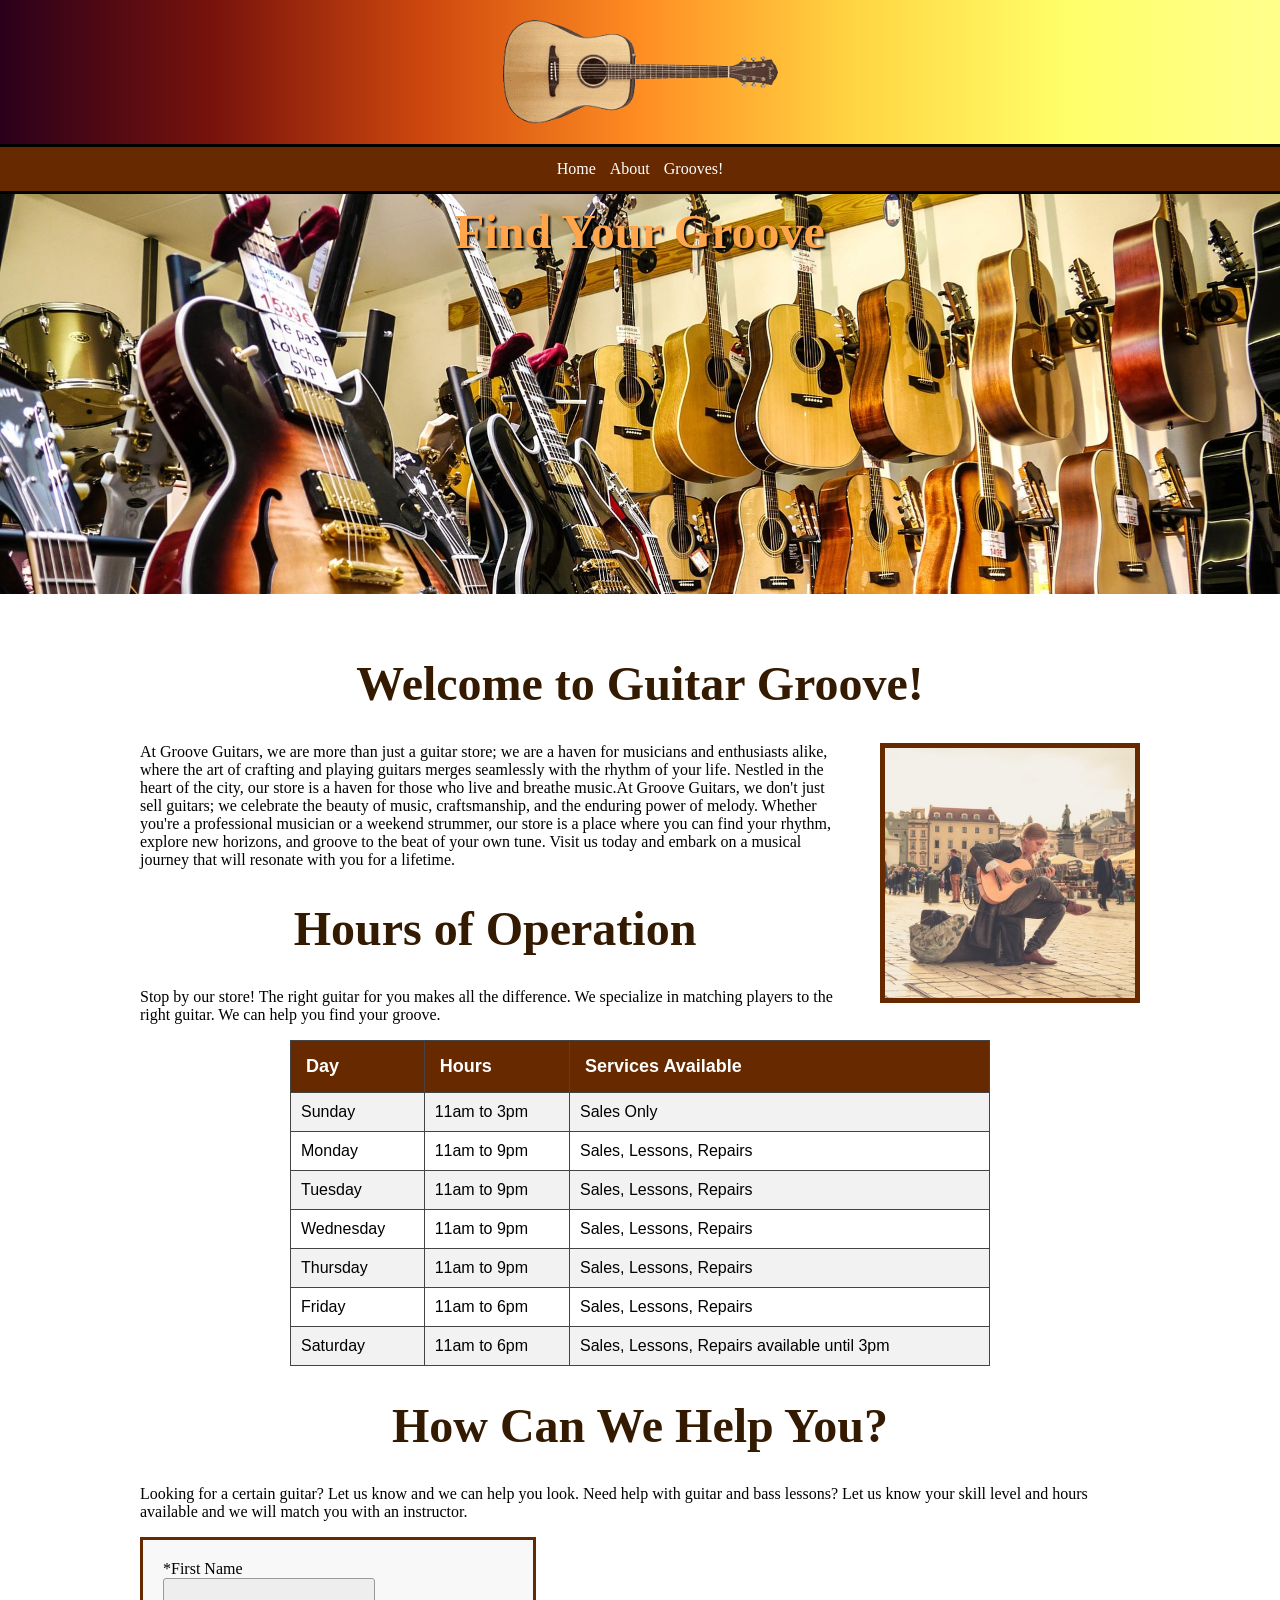
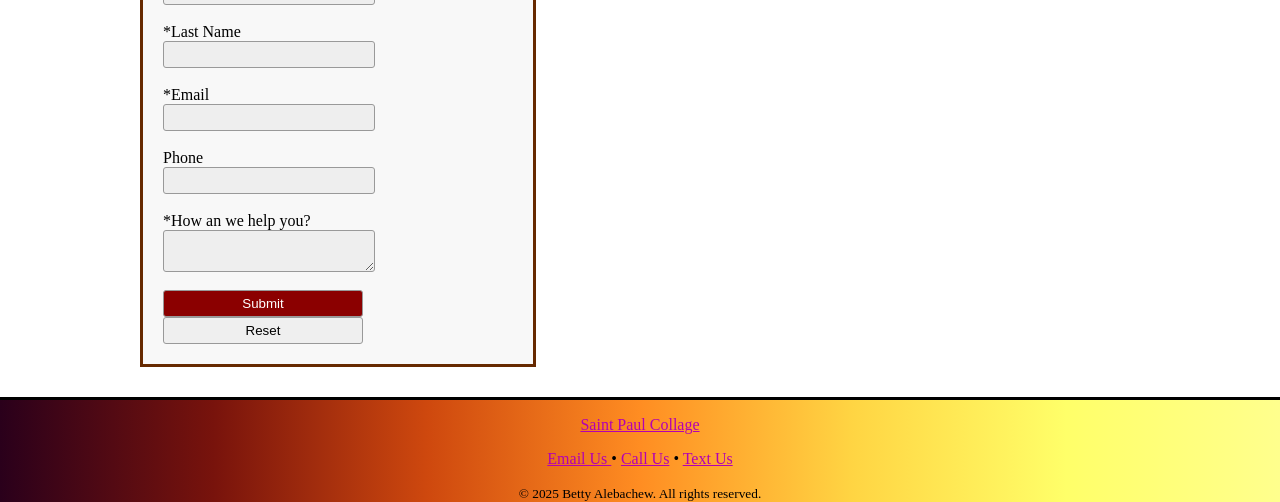
<file: index.html>
<!DOCTYPE html>
<html lang="en">
<head>
	<meta charset="utf-8">
	<meta name="viewport" content="width=device-width,initial-scale=1.0"/>
	<meta name="description" content="Groove guitars carries the grooviest guitars on the planet! stop by our store to find your grove.">
	<title>Groove Guitars::Home</title>
	<link rel="stylesheet"href="style.css">
	 </head>
<body>

	<header>
	<img src="images/guitar1111.png" height="269" width="570" alt="Groove Guitars logo"class="logo">	
	</header>

    <nav>
    	<ul>
    		<li><a href="index.html">Home</a></li>
    		<li><a href="about.html">About</a></li>
    		<li><a href="grooves.html">Grooves!</a></li>
    	</ul>
    </nav>
     <div class="home-hero">
     <h1>Find Your Groove</h1>
     </div>	

     <main>
     	
		<h1>Welcome to Guitar Groove!</h1>
    <img src="images/guitar2.jpg" width="300 px"height="300"alt="A guy playing guitar"class="float-right">

        <p>At Groove Guitars, we are more than just a guitar store; we are a haven for musicians and enthusiasts alike, where the art of crafting and playing guitars merges seamlessly with the rhythm of your life. Nestled in the heart of the city, our store is a haven for those who live and breathe music.At Groove Guitars, we don't just sell guitars; we celebrate the beauty of music, craftsmanship, and the enduring power of melody. Whether you're a professional musician or a weekend strummer, our store is a place where you can find your rhythm, explore new horizons, and groove to the beat of your own tune. Visit us today and embark on a musical journey that will resonate with you for a lifetime.
        </p>

        <h1>Hours of Operation</h1>

        <p>Stop by our store! The right guitar for you makes all the difference. We specialize in matching players to the right guitar. We can help you find your groove.</p>
        <table>
         	<tr>
             <th>Day</th>
             <th>Hours</th>
             <th>Services Available</th>
           </tr>
           <tr>
             <td>Sunday</td>
             <td>11am to 3pm</td>
             <td>Sales Only</td>
           </tr>
           <tr>
             <td>Monday</td>
             <td>11am to 9pm</td>
             <td>Sales, Lessons, Repairs</td>
            </tr>
           <tr>
             <td>Tuesday</td>
             <td>11am to 9pm</td>
             <td>Sales, Lessons, Repairs</td>
            </tr>
           <tr>
             <td>Wednesday</td>
             <td>11am to 9pm</td>
             <td>Sales, Lessons, Repairs</td>
          </tr>
          <tr>
             <td>Thursday</td>
             <td>11am to 9pm</td>
             <td>Sales, Lessons, Repairs</td>
          </tr>
          <tr>
             <td>Friday</td>
             <td>11am to 6pm</td>
             <td>Sales, Lessons, Repairs</td>
          </tr>
          <tr>
             <td>Saturday</td>
             <td>11am to 6pm</td>
             <td>Sales, Lessons, Repairs available until 3pm</td>
          </tr>
        </table>

        <h1>How Can We Help You?</h1>

        <p>Looking for a certain guitar? Let us know and we can help you look. Need help with guitar and bass lessons? Let us know your skill level and hours available and we will match you with an instructor.</p>

        <form action="https://webdevstudents.com/portfolio/submit-form.php" method="post">
       	<lebel for="first name">*First Name</lebel>
       	<input type="text" name="first_name" id="first_name" required><br>
       	<lebel for="last_name">*Last Name</lebel>
       	<input type="text" name="last_name" id="last_name" required><br>
       	<lebel for="email">*Email</lebel>
       	<input type="email" name="email" id="v" required><br>
       	<lebel for="phone">Phone</lebel>
       	<input type="tel" name="phone" id="phone" required><br>
       	<label for="comments">*How an we help you?</label><br>
       	<textarea id="comments" name="comments"></textarea><br>
       	<input type="submit">
       	<input type="reset">
       </form>


    </main>

	<footer>
		<p><a href="https://saintpaul.edu" target="_blank">Saint Paul Collage</a></p>
		<p><a href="mailto:bettydave1525@gmail.com">Email Us
		</a> &bull;
			<a href="tel:6124348621">Call Us</a> &bull;
			<a href="sms:6124348621">Text Us</a></p>


		<small>&copy; 2025 Betty Alebachew. All rights reserved.</small>
	</footer>
</body>
</html>
</file>
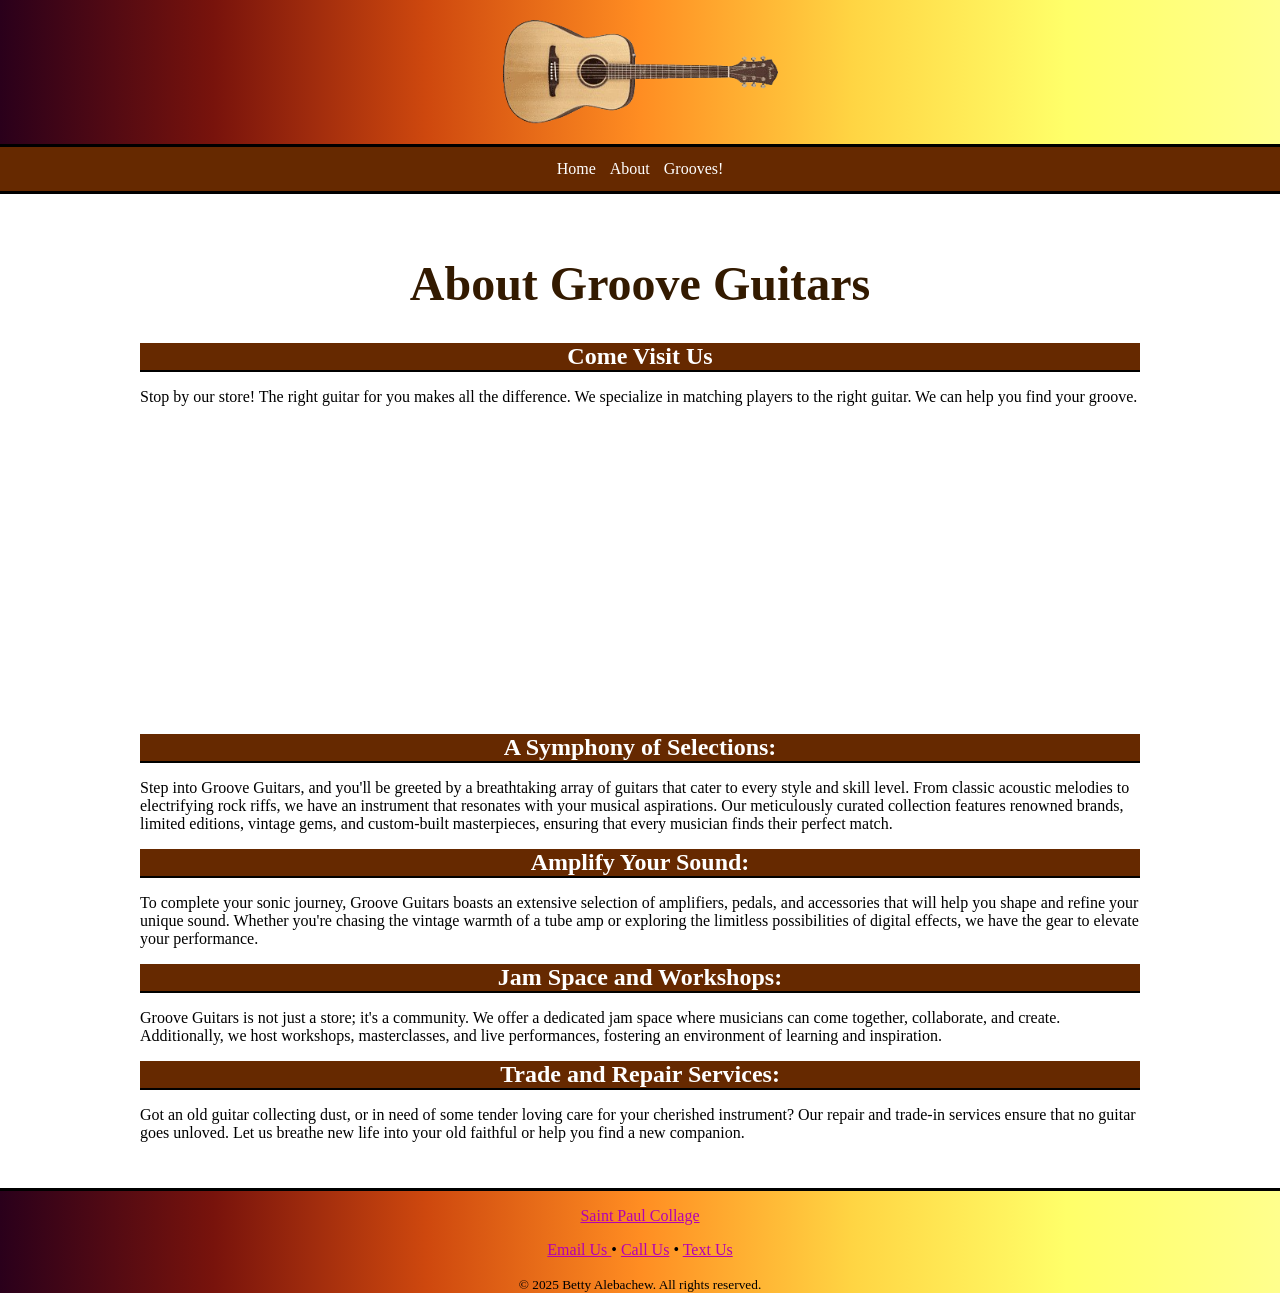
<file: about.html>
<!DOCTYPE html>
<html lang="en">
<head>
	<meta charset="utf-8">
	<meta name="viewport" content="width=device-width,initial-scale=1.0"/>
	<meta name="description" content="Groove guitars carries the grooviest guitars on the planet! stop by our store to find your grove.">
	<title>Groove Guitars::Home</title>
	<link rel="stylesheet"href="style.css">
	 </head>
<body>
	<header>
	<img src="images/guitar1111.png" height="269" width="570" alt="Groove Guitars logo"class="logo">	
	</header>

    <nav>
    	<ul>
    		<li><a href="index.html">Home</a></li>
    		<li><a href="about.html">About</a></li>
    		<li><a href="grooves.html">Grooves!</a></li>
    	</ul>
    </nav>

     
     <main>
     	<h1> About Groove Guitars</h1>	

     	<h2>Come Visit Us</h2> 
     	<p>Stop by our store! The right guitar for you makes all the difference. We specialize in matching players to the right guitar. We can help you find your groove.</p>
     	<iframe src="https://www.google.com/maps/embed?pb=!1m18!1m12!1m3!1d5647.464109002451!2d-93.111261!3d44.949114699999996!2m3!1f0!2f0!3f0!3m2!1i1024!2i768!4f13.1!3m3!1m2!1s0x87f62aa4b9cbd887%3A0xee7598b8b07f1abc!2sSaint%20Paul%20College!5e0!3m2!1sen!2sus!4v1761323715662!5m2!1sen!2sus" width="100%" height="300px" style="border:0;" allowfullscreen="" loading="lazy" referrerpolicy="no-referrer-when-downgrade"></iframe>

     	<h2>A Symphony of Selections:</h2>

     	<p>Step into Groove Guitars, and you'll be greeted by a breathtaking array of guitars that cater to every style and skill level. From classic acoustic melodies to electrifying rock riffs, we have an instrument that resonates with your musical aspirations. Our meticulously curated collection features renowned brands, limited editions, vintage gems, and custom-built masterpieces, ensuring that every musician finds their perfect match.</p>

     	<h2>Amplify Your Sound:</h2>

     	<p>To complete your sonic journey, Groove Guitars boasts an extensive selection of amplifiers, pedals, and accessories that will help you shape and refine your unique sound. Whether you're chasing the vintage warmth of a tube amp or exploring the limitless possibilities of digital effects, we have the gear to elevate your performance.</p>

     	<h2>Jam Space and Workshops:</h2>

     	<p>Groove Guitars is not just a store; it's a community. We offer a dedicated jam space where musicians can come together, collaborate, and create. Additionally, we host workshops, masterclasses, and live performances, fostering an environment of learning and inspiration.</p>

     	<h2>Trade and Repair Services:</h2>

     	<p>Got an old guitar collecting dust, or in need of some tender loving care for your cherished instrument? Our repair and trade-in services ensure that no guitar goes unloved. Let us breathe new life into your old faithful or help you find a new companion.</p>



     </main>
     	<footer>
		<p><a href="https://saintpaul.edu" target="_blank">Saint Paul Collage</a></p>
		<p><a href="mailto:bettydave1525@gmail.com">Email Us
		</a> &bull;
			<a href="tel:6124348621">Call Us</a> &bull;
			<a href="sms:6124348621">Text Us</a></p>


		<small>&copy; 2025 Betty Alebachew. All rights reserved.</small>
	</footer>
</body>
</html>
</file>
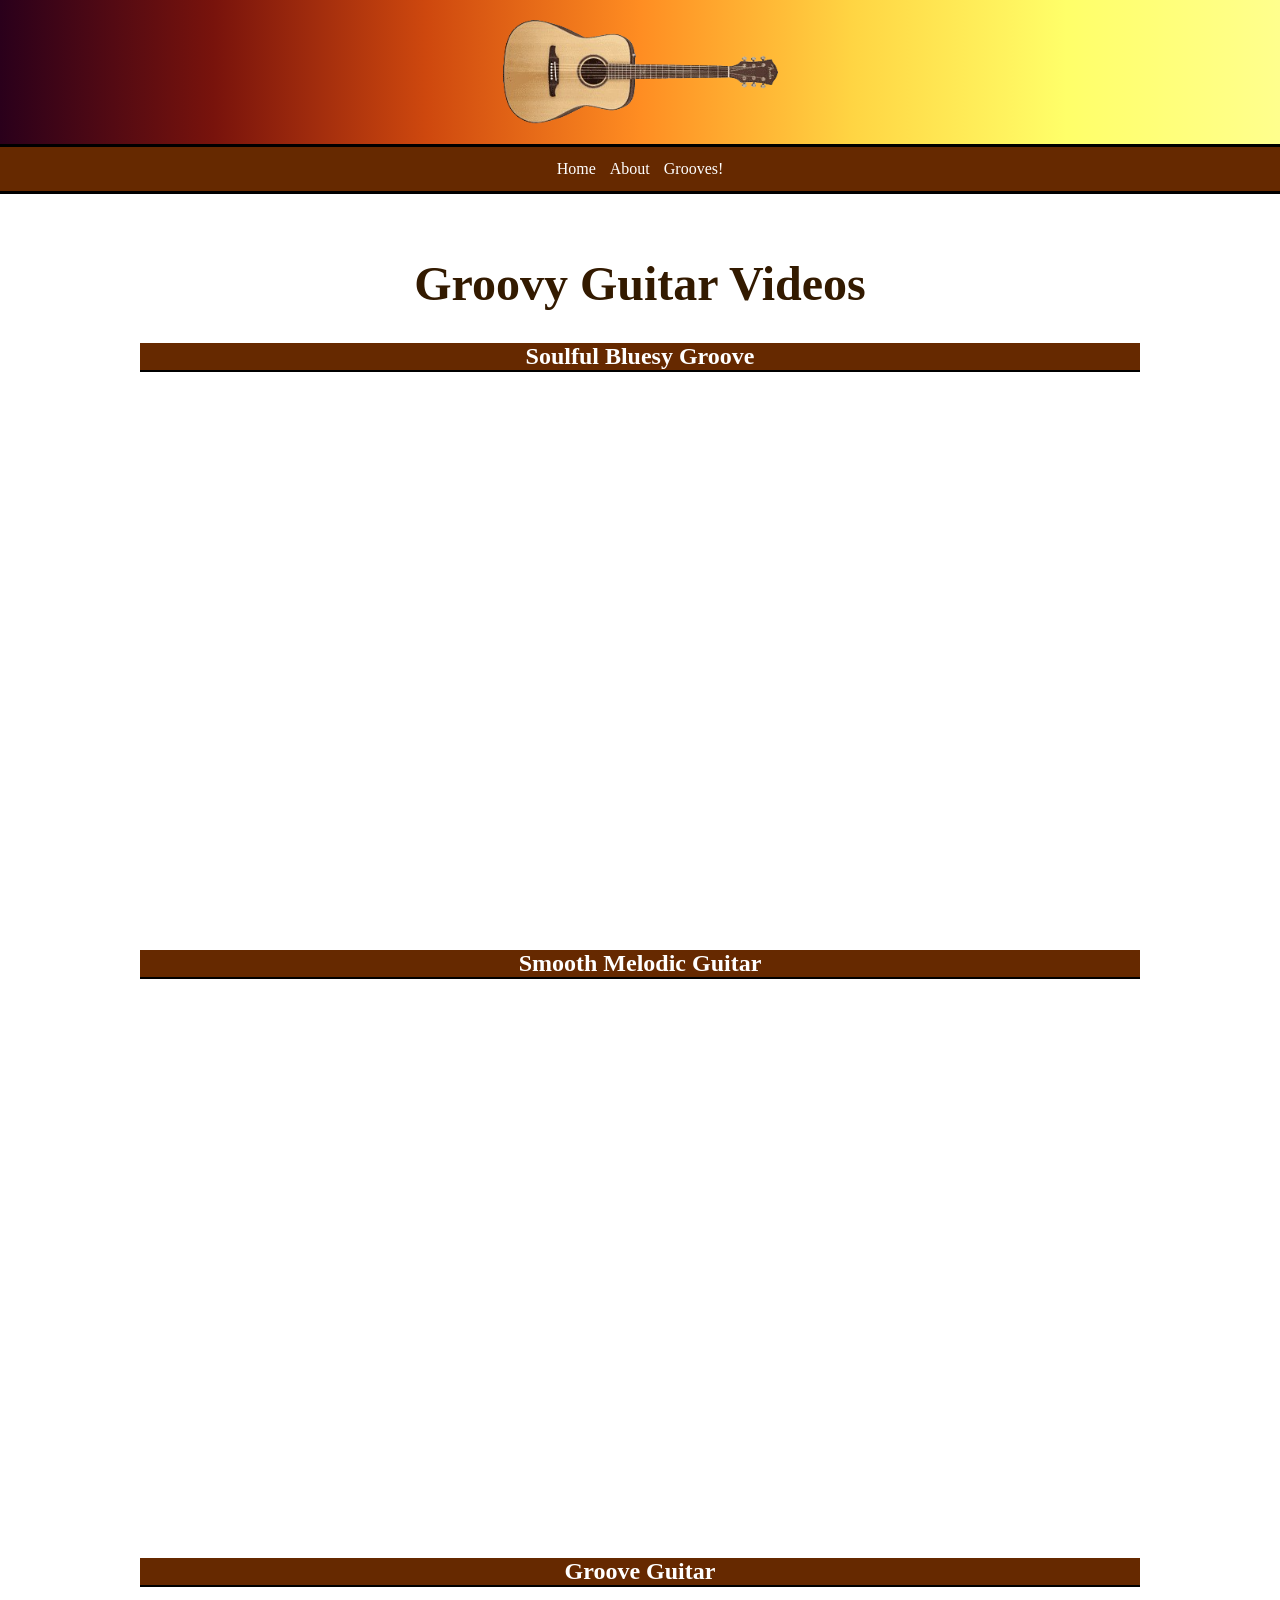
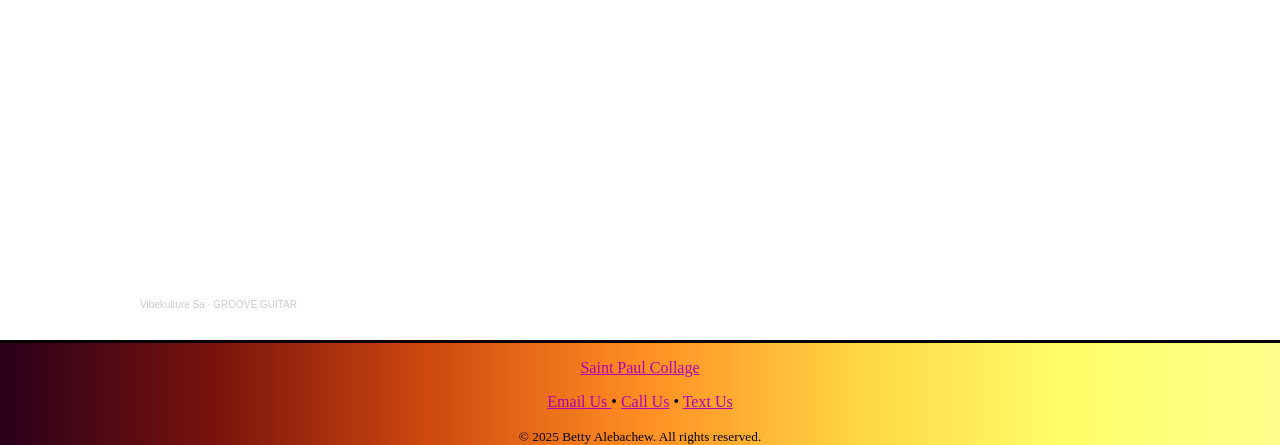
<file: grooves.html>
<!DOCTYPE html>
<html lang="en">
<head>
	<meta charset="utf-8">
	<meta name="viewport" content="width=device-width,initial-scale=1.0"/>
	<meta name="description" content="Groove guitars carries the grooviest guitars on the planet! stop by our store to find your grove.">
	<title>Groove Guitars::Home</title>
	<link rel="stylesheet"href="style.css">
	 </head>
<body>
	<header>
	<img src="images/guitar1111.png" height="269" width="570" alt="Groove Guitars logo"class="logo">	
	</header>

    <nav>
    	<ul>
    		<li><a href="index.html">Home</a></li>
    		<li><a href="about.html">About</a></li>
    		<li><a href="grooves.html">Grooves!</a></li>
    	</ul>
    </nav>
     	
     <main>
     	<h1> Groovy Guitar Videos</h1>

     	<h2>Soulful Bluesy Groove</h2>

     	<div class="video-container">

     		<iframe width="560" height="315" src="https://www.youtube-nocookie.com/embed/FjlE5dyiPlw?si=TZBDofsFmZEt_rui" title="YouTube video player" frameborder="0" allow="accelerometer; autoplay; clipboard-write; encrypted-media; gyroscope; picture-in-picture; web-share" referrerpolicy="strict-origin-when-cross-origin" allowfullscreen></iframe>

     	</div>

     	<h2>Smooth Melodic Guitar</h2>


     	<div class="video-container">

     		<iframe width="560" height="315" src="https://www.youtube-nocookie.com/embed/Eho04GZqAmQ?si=VXC63cj81RVJ0wjK" title="YouTube video player" frameborder="0" allow="accelerometer; autoplay; clipboard-write; encrypted-media; gyroscope; picture-in-picture; web-share" referrerpolicy="strict-origin-when-cross-origin" allowfullscreen></iframe>
     	</div>

     	<h2> Groove Guitar</h2>

     	<iframe width="100%" height="300" scrolling="no" frameborder="no" allow="autoplay" src="https://w.soundcloud.com/player/?url=https%3A//api.soundcloud.com/tracks/soundcloud%253Atracks%253A1916278922&color=%23ff5500&auto_play=false&hide_related=false&show_comments=true&show_user=true&show_reposts=false&show_teaser=true&visual=true"></iframe><div style="font-size: 10px; color: #cccccc;line-break: anywhere;word-break: normal;overflow: hidden;white-space: nowrap;text-overflow: ellipsis; font-family: Interstate,Lucida Grande,Lucida Sans Unicode,Lucida Sans,Garuda,Verdana,Tahoma,sans-serif;font-weight: 100;"><a href="https://soundcloud.com/vibekulturesa" title="Vibekulture Sa" target="_blank" style="color: #cccccc; text-decoration: none;">Vibekulture Sa</a> · <a href="https://soundcloud.com/vibekulturesa/groove-guitar" title="GROOVE GUITAR" target="_blank" style="color: #cccccc; text-decoration: none;">GROOVE GUITAR</a></div>



     </main>
     <footer>
		<p><a href="https://saintpaul.edu" target="_blank">Saint Paul Collage</a></p>
		<p><a href="mailto:bettydave1525@gmail.com">Email Us
		</a> &bull;
			<a href="tel:6124348621">Call Us</a> &bull;
			<a href="sms:6124348621">Text Us</a></p>


		<small>&copy; 2025 Betty Alebachew. All rights reserved.</small>
	</footer>
</body>
</html>
</file>
<file: style.css>
@import url('https://fonts.googleapis.com/css2?family=Archivo+Black&family=Dancing+Script:wght@400..700&family=Josefin+Slab:ital,wght@0,100..700;1,100..700&family=Libertinus+Keyboard&family=Open+Sans:ital,wght@0,300..800;1,300..800&family=Roboto:ital,wght@0,100..900;1,100..900&family=Rubik:ital,wght@0,300..900;1,300..900&family=Sirivennela&display=swap');
body{
  font-optical-sizing: auto;
  font-weight: <weight>;
  font-style: normal;
}
body{
  font-family: 'Archivo+Black&family', Dancing+Script;
  margin: 0;
}

/*Website links except the nav */
a:link{
  color:#b300b3;
}
a:visited{
  color: #b300b3;
}
a:hover{
  color: blue;
}
a:active{
  color: black;
}
header{
  text-align: center;
  background: linear-gradient(90deg, rgba(42, 0, 27, 1.000) 0.000%, rgba(120, 19, 12, 1.000) 16.667%, rgba(206, 72, 14, 1.000) 33.333%, rgba(255, 141, 34, 1.000) 50.000%, rgba(255, 213, 67, 1.000) 66.667%, rgba(255, 255, 105, 1.000) 83.333%, rgba(255, 255, 141, 1.000) 100.000%);
}

/* Navigation */
nav{
  background-color: #662900;
  border-top: 3px solid black;
  border-bottom: 3px solid black;
  padding: 5px;
}
nav ul{
  list-style-type: none;
  text-align: center;
  margin: 8px 0;
  padding: 0;
}
nav a{
  text-decoration: none;
}
nav li{
  display: inline;
  padding: 5px;
}
nav a:link{
  color: white;
}
nav a:visited{
  color: white;
}
nav a:hover{
  color: gray;
}
nav a:active{
  color: black;
}

/* Main */
main{
  max-width: 1000px;
  margin: 20px auto;
  padding: 10px;
}

/*footer */
footer{
  border-top: black 3px solid;
  text-align: center;
  background: linear-gradient(90deg, rgba(42, 0, 27, 1.000) 0.000%, rgba(120, 19, 12, 1.000) 16.667%, rgba(206, 72, 14, 1.000) 33.333%, rgba(255, 141, 34, 1.000) 50.000%, rgba(255, 213, 67, 1.000) 66.667%, rgba(255, 255, 105, 1.000) 83.333%, rgba(255, 255, 141, 1.000) 100.000%);
}

/*css without a media query--applies to all sizes unless overridden*/
h1{
  font-size: 3em;
}
/* CSS For Tablets */
@media only screen and (max-width: 1024px){
  h1{
    font-size: 2em;
  }
}


/* CSS For Smartphones */
@media only screen and (max-width: 768px){
  h1{
    font-size: 1.5em;
  }
}

.logo{
  max-width: 275px;
  height: auto;
  display: block;
  margin: 0 auto;
  padding: 20px;
}

.home-hero {
  background: url("images/guitars.jpg");
  height: 400px;
  background-size: cover;
  background-repeat: no-repeat;
}
.home-hero h1{
  margin: 0;
  padding: 10px;
  color: #ffa64d;
  text-align: center;
  text-shadow: 2px 2px 2px black;
  backgrund-color:rgba(0,0,0,.5);
}
table{
  width: 70%;
  border-collapse: collapse;
  margin: auto;
  font-family: arial, sans-serif;
}
th{
  background-color: #662900;
  color: white;
  padding: 15px;
  text-align: left;
  font-size: 18px;
}
td{
  padding: 10px;
  border: 1px solid #99;
  font-size: 16px;
}
tr:nth-child(even){
background-color: #f2f2f2;
}
tr:nth-child(odd){
  background-color: #ffffff;
}
table, th, td{
  border: 1px solid #444;
}
form{
  width: 350px;
  padding: 20px;
  border: 3px solid #662900;
  background-color: #f8f8f8;
}
input[type=text],
input[type=email],
input[type=tel]{
  background-color: #eeeeee;
}
input[type=submit]{
  background-color: darkred;
  color: white;
  display: block;
}
input,textarea{
  margine-bottom:1em;
  display:block;
  width: 200px;
  padding: 5px;
  border: 1px solid #999;
  border-radius: 3px;
}
textarea{
  background-color: #eeeeee;
}
lebel{
  float: left;
  width: 8em;
  padding-right: 1em;
}
.video-container{
  overflow: hidden;
  position: relative;
  width: 100%;
}
.video-container::after{
  padding-top: 56.25%;
  display: block;
  content: '';
}
.video-container iframe{
  position: absolute;
  top:0;
  left: 0;
  width: 100%;
  height: 100%;
}
.float-right{
  float: right;
  max-width: 25%;
  height: auto;
  margin-left: 30px;
  padding: 5px;
  background-color:#662900;
}
h2{
  background-color: #662900;
  border-top: 2px black;
  border-bottom: 2px solid black;
  padding: 5px;
  list-style-type: none;
  text-align: center;
  margin: 8px 0;
  padding: 0;
  color: white;
}
h1{
  text-align: center;
  color:#331a00;
  font-size: 3em;
 
}
</file>
